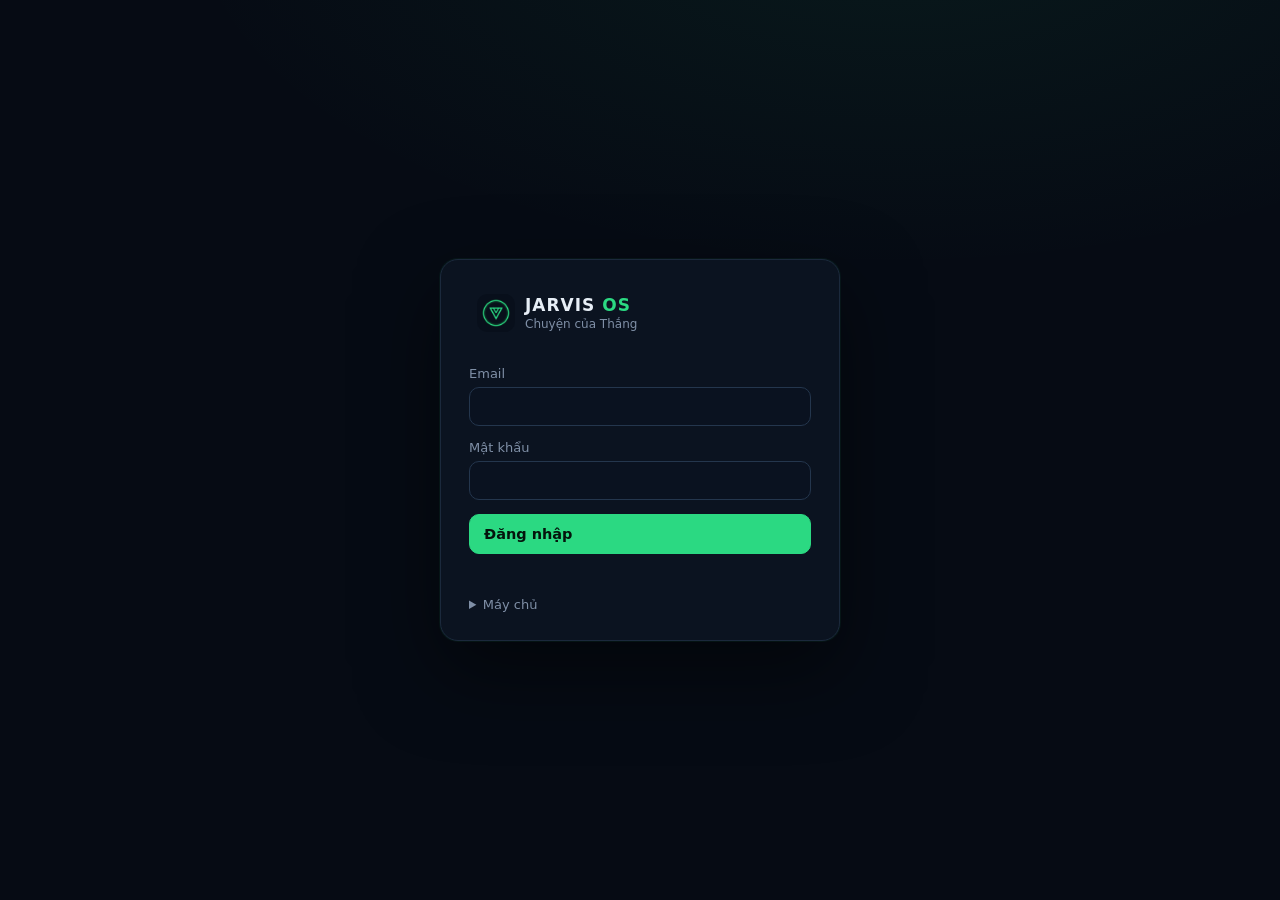
<file: index.html>
<!doctype html>
<html lang="vi">
<head>
<meta charset="utf-8">
<meta name="viewport" content="width=device-width, initial-scale=1, viewport-fit=cover">
<meta http-equiv="Content-Security-Policy" content="default-src 'self'; script-src 'self'; style-src 'self' 'unsafe-inline'; connect-src https://*.supabase.co wss://*.supabase.co; img-src 'self' data: https://i.ytimg.com; frame-src https://www.youtube.com https://www.youtube-nocookie.com https://www.tiktok.com https://www.facebook.com; manifest-src 'self'; worker-src 'self'">
<meta name="theme-color" content="#0A111C">
<meta name="apple-mobile-web-app-capable" content="yes">
<meta name="mobile-web-app-capable" content="yes">
<meta name="apple-mobile-web-app-status-bar-style" content="black-translucent">
<meta name="apple-mobile-web-app-title" content="Jarvis">
<link rel="manifest" href="manifest.webmanifest">
<link rel="icon" href="icons/icon-192.png">
<link rel="apple-touch-icon" href="icons/apple-touch-icon.png">
<title>Jarvis – Chuyện của Thắng</title>
<link rel="stylesheet" href="styles.css">
</head>
<body>

<!-- ĐĂNG NHẬP -->
<section id="login" class="login hidden">
  <div class="login-card">
    <div class="brand"><img src="icons/icon-192.png" alt="" class="logo-img"><div><b>JARVIS <span class="os">OS</span></b><small>Chuyện của Thắng</small></div></div>
    <label>Email<input id="login-email" type="email" autocomplete="username" inputmode="email"></label>
    <label>Mật khẩu<input id="login-pass" type="password" autocomplete="current-password"></label>
    <button id="login-btn" class="btn primary">Đăng nhập</button>
    <p id="login-err" class="err"></p>
    <details class="srv"><summary>Máy chủ</summary>
      <label>Project URL<input id="cfg-url" placeholder="https://xxxx.supabase.co" autocomplete="off"></label>
      <label>Publishable key<input id="cfg-key" placeholder="sb_publishable_..." autocomplete="off"></label>
    </details>
  </div>
</section>

<div id="app" class="layout hidden">
  <!-- Sidebar chính (máy tính) -->
  <nav class="side" aria-label="Điều hướng chính">
    <div class="brand"><img src="icons/icon-192.png" alt="" class="logo-img"><div><b>JARVIS <span class="os">OS</span></b><small>Chuyện của Thắng</small></div></div>
    <button class="nav" data-view="dash"><svg viewBox="0 0 24 24"><path d="M4 20V10M10 20V4M16 20v-7M22 20H2"/></svg>Tổng quan</button>
    <div class="nav-group">Kênh của tôi</div>
    <button class="nav" data-view="mine"><svg viewBox="0 0 24 24"><rect x="3" y="5" width="18" height="14" rx="3"/><path d="M10 9.5v5l4.5-2.5z"/></svg>Chỉ số nền tảng</button>
    <button class="nav" data-view="goals"><svg viewBox="0 0 24 24"><circle cx="12" cy="12" r="9"/><circle cx="12" cy="12" r="5"/><circle cx="12" cy="12" r="1"/></svg>Mục tiêu tuần</button>
    <button class="nav" data-view="trips"><svg viewBox="0 0 24 24"><path d="M3 18l6-12 4 8 3-5 5 9z"/><circle cx="17" cy="6" r="2"/></svg>Chuyến đi sắp tới</button>
    <button class="nav" data-view="hot"><svg viewBox="0 0 24 24"><path d="M12 3c1 4 5 5.5 5 10a5 5 0 0 1-10 0c0-2.5 1.5-3.5 2-5 1 1.5 2 2 2.5 2C11 8 11 5.5 12 3z"/></svg>Video hot nên làm</button>
    <div class="nav-group">Việc</div>
    <button class="nav" data-view="tasks"><svg viewBox="0 0 24 24"><path d="M9 6h11M9 12h11M9 18h11M4 6l1 1 2-2M4 12l1 1 2-2M4 18l1 1 2-2"/></svg>Nhiệm vụ</button>
    <button class="nav" data-view="prod"><svg viewBox="0 0 24 24"><rect x="3" y="5" width="18" height="14" rx="2"/><path d="M3 9h18M7 5l2 4M12 5l2 4M17 5l2 4"/></svg>Sản xuất <span class="pill badge-prod hidden">0</span></button>
    <button class="nav" data-view="inbox"><svg viewBox="0 0 24 24"><path d="M3 13h5l2 3h4l2-3h5M5 5h14l2 8v6H3v-6z"/></svg>Hộp duyệt <span class="pill badge-inbox hidden">0</span></button>
    <button class="nav" data-view="log"><svg viewBox="0 0 24 24"><path d="M6 3h9l4 4v14H6zM14 3v5h5M9 13h7M9 17h7"/></svg>Báo cáo &amp; Nhật ký</button>
    <div class="nav-group">Dữ liệu</div>
    <button class="nav" data-view="comp"><svg viewBox="0 0 24 24"><circle cx="11" cy="11" r="7"/><path d="M21 21l-4.5-4.5"/></svg>Đối thủ &amp; Số liệu</button>
    <button class="nav" data-view="brain"><svg viewBox="0 0 24 24"><path d="M9 4a3 3 0 0 0-3 3 3 3 0 0 0-2 5 3 3 0 0 0 2 5 3 3 0 0 0 6 1V5a3 3 0 0 0-3-1zM15 4a3 3 0 0 1 3 3 3 3 0 0 1 2 5 3 3 0 0 1-2 5 3 3 0 0 1-6 1"/></svg>Bộ não</button>
    <div class="ai-card" id="ai-card"></div>
    <div class="side-foot">
      <button class="nav" data-view="settings"><svg viewBox="0 0 24 24"><circle cx="12" cy="12" r="3"/><path d="M19 12a7 7 0 0 0-.1-1.2l2-1.6-2-3.4-2.4 1a7 7 0 0 0-2-1.2L14 3h-4l-.5 2.6a7 7 0 0 0-2 1.2l-2.4-1-2 3.4 2 1.6a7 7 0 0 0 0 2.4l-2 1.6 2 3.4 2.4-1a7 7 0 0 0 2 1.2L10 21h4l.5-2.6a7 7 0 0 0 2-1.2l2.4 1 2-3.4-2-1.6c.1-.4.1-.8.1-1.2z"/></svg>Cài đặt</button>
      <span class="ver">v0.9.1 · by Jarvis</span>
    </div>
  </nav>

  <div class="shell">
    <header class="topbar">
      <div class="chip-brain"><svg viewBox="0 0 24 24"><circle cx="12" cy="12" r="9"/><path d="M12 7v5l3 2"/></svg><b>Chuyện của Thắng</b><span class="muted" id="top-clock"></span></div>
      <div class="top-actions">
        <button class="btn notif" data-go="inbox"><svg viewBox="0 0 24 24"><path d="M6 16V11a6 6 0 0 1 12 0v5l2 2H4zM10 20a2 2 0 0 0 4 0"/></svg><span class="lbl">Thông báo</span><span class="pill badge-inbox hidden">0</span></button>
        <button class="btn" id="install"><svg viewBox="0 0 24 24"><rect x="7" y="2" width="10" height="20" rx="2"/><path d="M11 18h2"/></svg><span class="lbl">Mở như app</span></button>
      </div>
    </header>

    <div class="content">

      <main class="main">
        <!-- TỔNG QUAN / THỐNG KÊ -->
        <section id="view-dash" class="view">
          <header class="head"><h1>Dashboard</h1><span class="muted" id="dash-upd"></span></header>
          <div id="dash"></div>
        </section>


        <!-- KÊNH CỦA TÔI -->
        <section id="view-mine" class="view hidden">
          <header class="head"><h1>Chỉ số kênh của tôi</h1><span class="muted" id="mine-note"></span></header>
          <div id="conn-box" style="margin-bottom:14px"></div>
          <div id="mine-box" class="grid mine-grid"></div>
        </section>

        <!-- MỤC TIÊU TUẦN -->
        <section id="view-goals" class="view hidden">
          <header class="head"><h1>Mục tiêu tuần</h1>
            <div class="weeknav"><button class="btn sm" data-wk="-1" aria-label="Tuần trước">‹</button><b id="wk-label"></b><button class="btn sm" data-wk="1" aria-label="Tuần sau">›</button></div>
          </header>
          <div id="goals-box"></div>
        </section>

        <!-- CHUYẾN ĐI -->
        <section id="view-trips" class="view hidden">
          <header class="head"><h1>Chuyến đi sắp tới</h1></header>
          <div id="trips-box"></div>
        </section>

        <!-- VIDEO HOT -->
        <section id="view-hot" class="view hidden">
          <header class="head"><h1>Video hot nên làm</h1>
            <div class="tabs"><button class="tab active" data-hotp="all">Tất cả</button><button class="tab" data-hotp="tiktok">TikTok</button><button class="tab" data-hotp="youtube">YouTube</button></div>
          </header>
          <p class="muted" style="margin-top:-6px">Video trong ngách đang ăn view nhất 21 ngày qua, xếp theo lượt xem mỗi ngày (số liệu thật). Bấm vào video để xem ngay, bấm <b>Làm video này</b> để Jarvis viết kịch bản phiên bản Chuyện của Thắng.</p>
          <div id="hot-ideas"></div>
          <div id="hot-list" class="list"></div>
        </section>

        <!-- NHIỆM VỤ -->
        <section id="view-tasks" class="view hidden">
          <header class="head"><h1 id="tasks-title">Nhiệm vụ</h1>
            <div class="autopilot"><span>AI tự vận hành</span><button class="switch" id="autopilot" aria-pressed="true" aria-label="AI tự vận hành"><span class="knob"></span></button></div>
          </header>
          <div id="task-chips" class="chips"></div>
          <div id="assist-chips" class="chips"></div>
          <div id="inbox-banner" class="banner hidden"></div>
          <div id="task-list" class="list"></div>
        </section>

        <!-- SẢN XUẤT -->
        <section id="view-prod" class="view hidden">
          <header class="head"><h1>Sản xuất video</h1>
            <div class="row" style="margin:0"><button class="btn primary" id="p-new">+ Video mới</button></div>
          </header>
          <p class="muted" style="margin:-6px 0 14px;font-size:13px">Kịch bản → Dựng → Duyệt → Đóng gói → Lên lịch. Bấm vào thẻ để xem bước tiếp theo.</p>
          <div id="prod-box"></div>
        </section>

        <!-- HỘP DUYỆT -->
        <section id="view-inbox" class="view hidden">
          <header class="head"><h1>Hộp duyệt</h1>
            <div class="row" style="margin:0">
              <button class="btn primary" id="new-idea">+ Ý tưởng của tôi</button>
              <div class="tabs"><button class="tab active" data-inbox="pending">Chờ duyệt</button><button class="tab" data-inbox="done">Đã xử lý</button></div>
            </div>
          </header>
          <div id="inbox-list" class="list"></div>
        </section>

        <!-- NHẬT KÝ -->
        <section id="view-log" class="view hidden">
          <header class="head"><h1>Báo cáo &amp; Nhật ký</h1>
            <div class="tabs"><button class="tab active" data-logf="all">Tất cả</button><button class="tab" data-logf="report">Báo cáo</button><button class="tab" data-logf="error">Lỗi</button></div>
          </header>
          <div id="log-list" class="list"></div>
        </section>

        <!-- ĐỐI THỦ -->
        <section id="view-comp" class="view hidden">
          <header class="head"><h1>Đối thủ &amp; Số liệu</h1>
            <div class="row" style="margin:0">
              <button class="btn primary" id="scan-now">Quét số liệu ngay</button>
              <div class="tabs"><button class="tab active" data-plat="youtube">YouTube</button><button class="tab" data-plat="tiktok">TikTok</button></div>
            </div>
          </header>
          <p class="muted">Jarvis tự thêm kênh xuất hiện từ 2 lần trong top video ngách. Ghim kênh muốn theo dõi sát, bấm Bỏ qua với kênh không liên quan.</p>
          <div class="card col" style="align-items:stretch">
            <b>Thêm kênh đối thủ</b>
            <div class="row" style="margin-top:4px">
              <input id="comp-input" placeholder="YouTube: @tenkenh hoặc link · TikTok: @username" style="flex:1;min-width:200px">
              <button class="btn" id="comp-add">Thêm &amp; ghim</button>
            </div>
          </div>
          <h2 class="sec">Kênh đối thủ</h2>
          <div id="comp-list" class="list"></div>
          <h2 class="sec">Video nổi bật (số liệu thật)</h2>
          <div id="vid-list" class="list"></div>
        </section>

        <!-- BỘ NÃO -->
        <section id="view-brain" class="view hidden">
          <header class="head"><h1>Bộ não</h1></header>
          <p class="muted">Mọi trợ lý đọc phần này trước khi làm việc: định vị kênh, khán giả, quy tắc, đối thủ.</p>
          <label>Hồ sơ kênh<textarea id="brain-text" rows="12"></textarea></label>
          <label style="margin-top:16px">Từ khóa quét số liệu (mỗi dòng 1 từ khóa, tối đa 6 cho YouTube, 4 cho TikTok)<textarea id="kw-text" rows="6"></textarea></label>
          <label style="margin-top:16px">Quy tắc biên kịch (giọng anh Thắng, gói kịch bản)<textarea id="rules-text" rows="12"></textarea></label>
          <div class="row"><button id="brain-save" class="btn primary">Lưu Bộ não</button><span id="brain-msg" class="muted"></span></div>
        </section>

        <!-- CÀI ĐẶT -->
        <section id="view-settings" class="view hidden">
          <header class="head"><h1>Cài đặt</h1></header>
          <div class="card col" style="align-items:stretch">
            <p style="margin:0">Đang kết nối: <b id="set-url"></b></p>
            <p style="margin:0">Tài khoản: <b id="set-user"></b></p>
            <div class="row"><button class="btn primary" data-view="mine">Kết nối tài khoản YouTube · TikTok · Facebook</button></div>
            <div class="row"><button id="logout" class="btn">Đăng xuất</button><button id="reset" class="btn">Đổi máy chủ</button></div>
          </div>
        </section>

        <!-- MENU (điện thoại) -->
        <section id="view-more" class="view hidden">
          <header class="head"><h1>Menu</h1></header>
          <div class="list">
            <button class="card menu-i" data-view="trips">Chuyến đi sắp tới<span class="muted">Lịch trình, cung đường, video nên làm trước</span></button>
            <button class="card menu-i" data-view="goals">Mục tiêu tuần<span class="muted">Mục tiêu và tiến độ trong tuần</span></button>
            <button class="card menu-i" data-view="mine">Chỉ số kênh của tôi<span class="muted">YouTube, TikTok, Facebook</span></button>
            <button class="card menu-i" data-view="prod">Sản xuất video<span class="muted">Kịch bản → Dựng → Duyệt → Đóng gói → Lên lịch</span></button>
            <button class="card menu-i" data-view="tasks">Nhiệm vụ<span class="muted">Lịch chạy tự động, chạy ngay, bật/tắt</span></button>
            <button class="card menu-i" data-view="comp">Đối thủ &amp; Số liệu<span class="muted">Kênh đối thủ, video nổi bật</span></button>
            <button class="card menu-i" data-view="log">Báo cáo &amp; Nhật ký<span class="muted">Báo cáo trưa, cảnh báo trend, lịch sử chạy</span></button>
            <button class="card menu-i" data-view="brain">Bộ não<span class="muted">Hồ sơ kênh, từ khóa, quy tắc biên kịch</span></button>
            <button class="card menu-i" data-view="settings">Cài đặt<span class="muted">Tài khoản, đăng xuất</span></button>
            <div class="card autopilot"><span>AI tự vận hành</span><button class="switch" id="autopilot-m" aria-pressed="true" aria-label="AI tự vận hành"><span class="knob"></span></button></div>
          </div>
        </section>
      </main>
    </div>
  </div>

  <!-- Thanh dưới (điện thoại) -->
  <nav class="bottom" aria-label="Điều hướng">
    <button data-view="dash"><svg viewBox="0 0 24 24"><path d="M4 20V10M10 20V4M16 20v-7M22 20H2"/></svg>Tổng quan</button>
    <button data-view="goals"><svg viewBox="0 0 24 24"><circle cx="12" cy="12" r="9"/><circle cx="12" cy="12" r="5"/><circle cx="12" cy="12" r="1"/></svg>Mục tiêu</button>
    <button data-view="hot"><svg viewBox="0 0 24 24"><path d="M12 3c1 4 5 5.5 5 10a5 5 0 0 1-10 0c0-2.5 1.5-3.5 2-5 1 1.5 2 2 2.5 2C11 8 11 5.5 12 3z"/></svg>Video hot</button>
    <button data-view="inbox"><svg viewBox="0 0 24 24"><path d="M3 13h5l2 3h4l2-3h5M5 5h14l2 8v6H3v-6z"/></svg>Duyệt<span class="dot badge-inbox hidden">0</span></button>
    <button data-view="more"><svg viewBox="0 0 24 24"><path d="M4 6h16M4 12h16M4 18h16"/></svg>Menu</button>
  </nav>
</div>

<div id="tip" class="tip hidden" role="tooltip"></div>

<dialog id="detail">
  <div class="dlg-head"><h2 id="detail-title"></h2><button id="detail-close" class="btn" aria-label="Đóng">Đóng</button></div>
  <div id="detail-body" class="md"></div>
  <div id="detail-actions" class="row"></div>
</dialog>

<script src="config.js"></script>
<script src="vendor/supabase.js"></script>
<script src="app.js"></script>
</body>
</html>
</file>
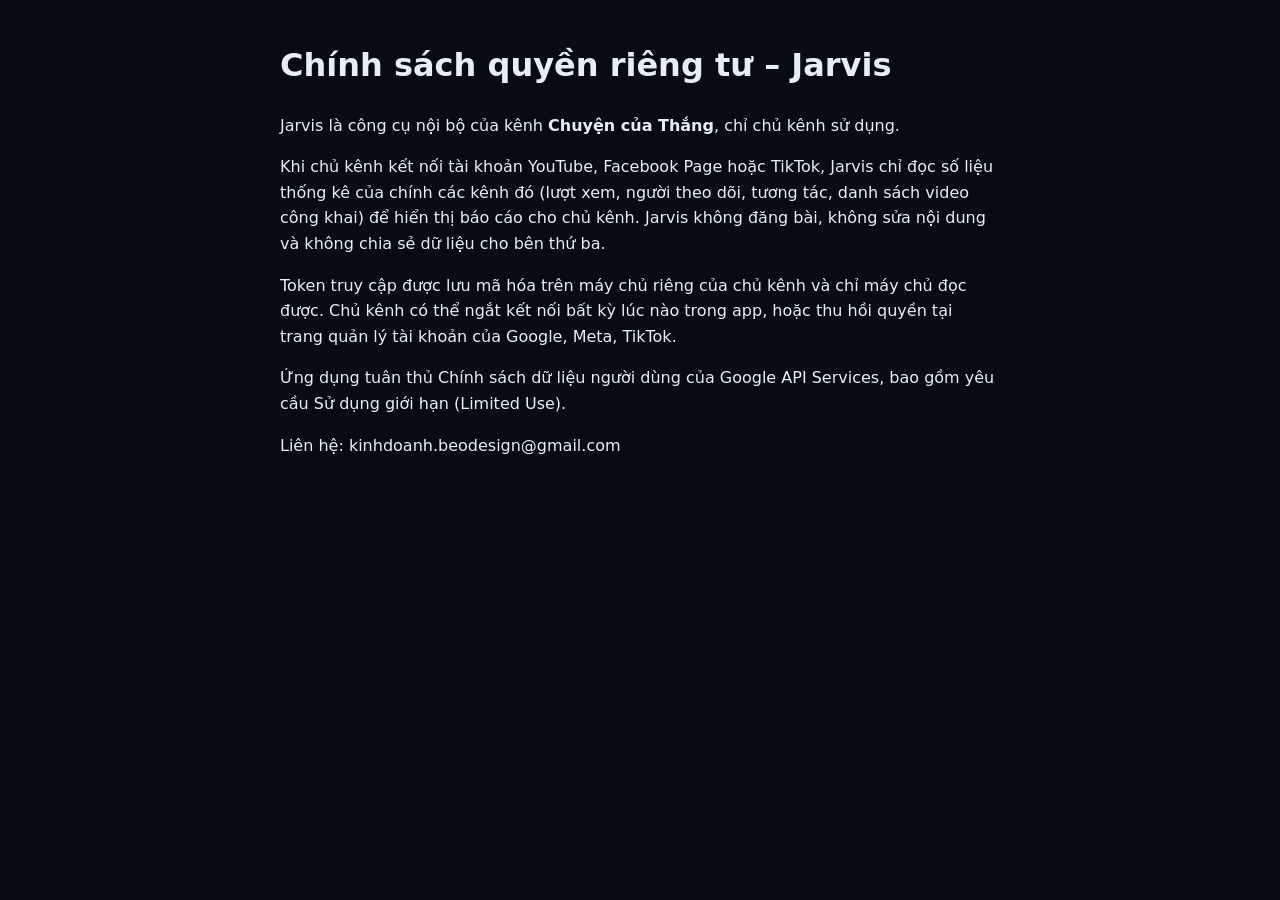
<file: privacy.html>
<!doctype html><html lang="vi"><head><meta charset="utf-8"><meta name="viewport" content="width=device-width,initial-scale=1"><title>Jarvis – Chính sách quyền riêng tư</title>
<style>body{font-family:system-ui,sans-serif;max-width:720px;margin:40px auto;padding:0 20px;line-height:1.6;background:#060B14;color:#E7EEF6}a{color:#2BD982}</style></head><body>
<h1>Chính sách quyền riêng tư – Jarvis</h1>
<p>Jarvis là công cụ nội bộ của kênh <b>Chuyện của Thắng</b>, chỉ chủ kênh sử dụng.</p>
<p>Khi chủ kênh kết nối tài khoản YouTube, Facebook Page hoặc TikTok, Jarvis chỉ đọc số liệu thống kê của chính các kênh đó (lượt xem, người theo dõi, tương tác, danh sách video công khai) để hiển thị báo cáo cho chủ kênh. Jarvis không đăng bài, không sửa nội dung và không chia sẻ dữ liệu cho bên thứ ba.</p>
<p>Token truy cập được lưu mã hóa trên máy chủ riêng của chủ kênh và chỉ máy chủ đọc được. Chủ kênh có thể ngắt kết nối bất kỳ lúc nào trong app, hoặc thu hồi quyền tại trang quản lý tài khoản của Google, Meta, TikTok.</p>
<p>Ứng dụng tuân thủ Chính sách dữ liệu người dùng của Google API Services, bao gồm yêu cầu Sử dụng giới hạn (Limited Use).</p>
<p>Liên hệ: kinhdoanh.beodesign@gmail.com</p>
</body></html>
</file>
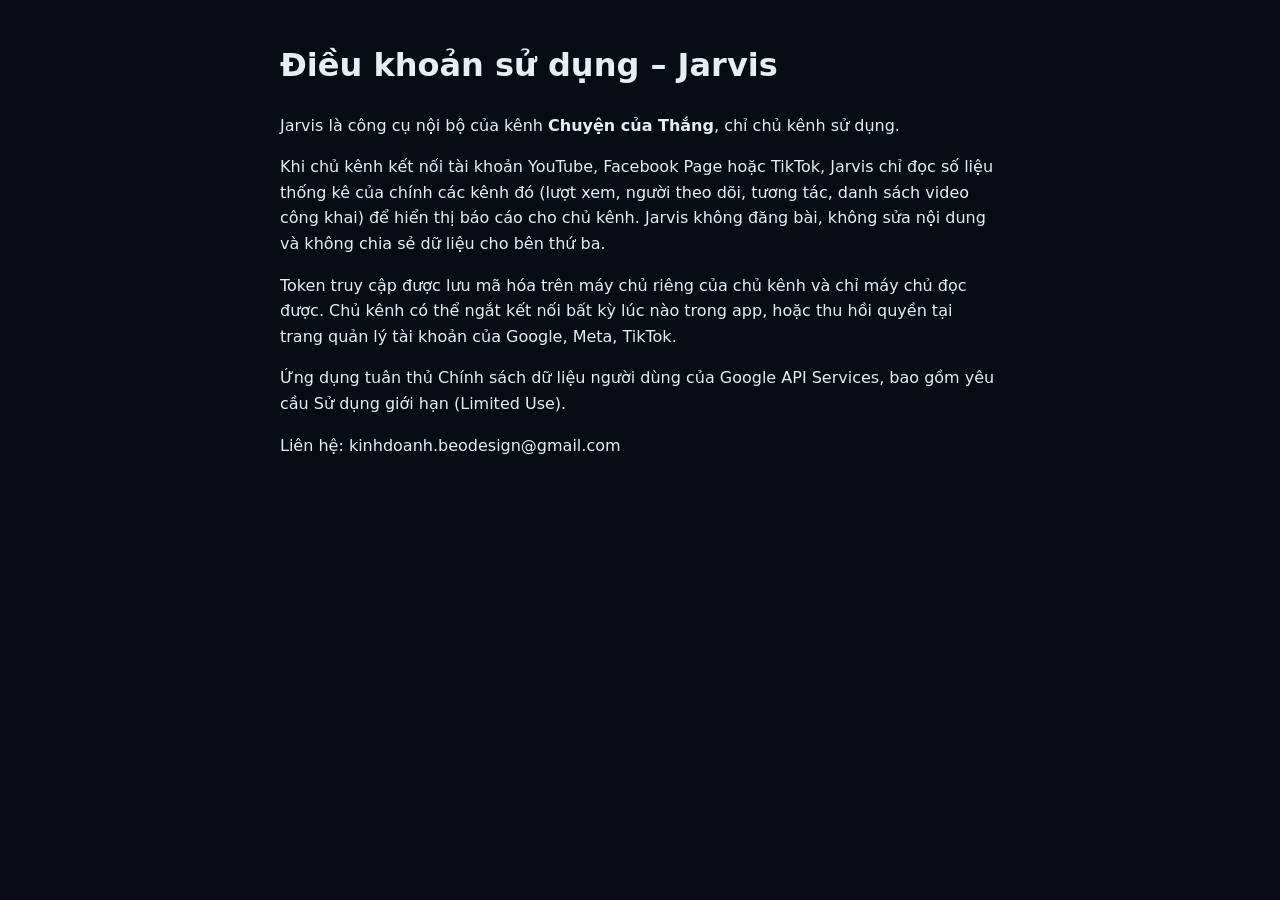
<file: terms.html>
<!doctype html><html lang="vi"><head><meta charset="utf-8"><meta name="viewport" content="width=device-width,initial-scale=1"><title>Jarvis – Điều khoản sử dụng</title>
<style>body{font-family:system-ui,sans-serif;max-width:720px;margin:40px auto;padding:0 20px;line-height:1.6;background:#060B14;color:#E7EEF6}a{color:#2BD982}</style></head><body>
<h1>Điều khoản sử dụng – Jarvis</h1>
<p>Jarvis là công cụ nội bộ của kênh <b>Chuyện của Thắng</b>, chỉ chủ kênh sử dụng.</p>
<p>Khi chủ kênh kết nối tài khoản YouTube, Facebook Page hoặc TikTok, Jarvis chỉ đọc số liệu thống kê của chính các kênh đó (lượt xem, người theo dõi, tương tác, danh sách video công khai) để hiển thị báo cáo cho chủ kênh. Jarvis không đăng bài, không sửa nội dung và không chia sẻ dữ liệu cho bên thứ ba.</p>
<p>Token truy cập được lưu mã hóa trên máy chủ riêng của chủ kênh và chỉ máy chủ đọc được. Chủ kênh có thể ngắt kết nối bất kỳ lúc nào trong app, hoặc thu hồi quyền tại trang quản lý tài khoản của Google, Meta, TikTok.</p>
<p>Ứng dụng tuân thủ Chính sách dữ liệu người dùng của Google API Services, bao gồm yêu cầu Sử dụng giới hạn (Limited Use).</p>
<p>Liên hệ: kinhdoanh.beodesign@gmail.com</p>
</body></html>
</file>
<file: styles.css>
:root{
  --bg:#060B14; --panel:#0B1320; --card:#0E1826; --card2:#111D2E; --line:#1B293C; --line2:#24364D;
  --text:#E7EEF6; --text2:#B8C4D3; --muted:#7F8FA6;
  --g:#2BD982; --g-dim:rgba(43,217,130,.12); --g-line:rgba(43,217,130,.45);
  --blue:#3B8BF6; --purple:#A66BFF; --amber:#F2A53A; --pink:#F06BAE; --gray:#5F6F86;
  --err:#FF5D6C; --err-dim:rgba(255,93,108,.12); --warn:#F2A53A;
  font-family: "Be Vietnam Pro", Inter, -apple-system, BlinkMacSystemFont, "Segoe UI", system-ui, sans-serif;
  color-scheme: dark;
}
*{box-sizing:border-box}
html,body{background:var(--bg)}
body{margin:0;color:var(--text);font-size:14.5px;-webkit-font-smoothing:antialiased;
  background:radial-gradient(1200px 600px at 70% -10%, rgba(43,217,130,.07), transparent 60%), var(--bg);min-height:100vh}
.hidden{display:none!important}
.muted{color:var(--muted)}
.err{color:var(--err);min-height:1em;margin:0}
a{color:var(--g)}
button{font:inherit;cursor:pointer;color:inherit}
svg{width:18px;height:18px;fill:none;stroke:currentColor;stroke-width:1.8;stroke-linecap:round;stroke-linejoin:round;flex:0 0 auto}
input,textarea{font:inherit;width:100%;padding:11px 12px;border:1px solid var(--line2);border-radius:10px;background:#0A1220;color:var(--text)}
input:focus,textarea:focus{outline:2px solid var(--g-line);outline-offset:0;border-color:transparent}
textarea{line-height:1.55;resize:vertical}
label{display:flex;flex-direction:column;gap:6px;font-size:13px;color:var(--muted)}
.num{font-variant-numeric:tabular-nums}

.btn{display:inline-flex;align-items:center;gap:8px;border:1px solid var(--line2);background:var(--card2);border-radius:10px;padding:9px 14px;min-height:40px;color:var(--text)}
.btn:hover{border-color:var(--g-line)}
.btn.primary{background:var(--g);border-color:var(--g);color:#04140C;font-weight:700}
.btn.primary:hover{filter:brightness(1.08)}
.btn.ghost{background:transparent;border-color:var(--g-line);color:var(--g);justify-content:center;width:100%}
.btn.ghost:hover{background:var(--g-dim)}
.btn.danger{color:var(--err)}
.btn.sm{min-height:34px;padding:6px 10px;font-size:13px}
.btn[disabled]{opacity:.5;cursor:wait}
.row{display:flex;flex-wrap:wrap;gap:10px;align-items:center;margin-top:12px}
.col{display:flex;flex-direction:column;gap:6px}

/* brand */
.brand{display:flex;align-items:center;gap:10px;padding:6px 8px 20px}
.brand b{letter-spacing:1px;display:block;font-size:17px}
.brand .os{color:var(--g)}
.brand small{color:var(--muted);font-size:12px}
.logo-img{width:38px;height:38px;border-radius:10px}

/* login */
.login{min-height:100vh;display:flex;align-items:center;justify-content:center;padding:24px}
.login-card{width:100%;max-width:400px;background:var(--panel);border:1px solid var(--line);border-radius:18px;padding:28px;display:flex;flex-direction:column;gap:14px;box-shadow:0 0 0 1px rgba(43,217,130,.06),0 30px 80px rgba(0,0,0,.5)}
.srv summary{color:var(--muted);font-size:13px;cursor:pointer}
.srv label{margin-top:10px}

/* layout */
.layout{display:flex;min-height:100vh;gap:16px;padding:16px}
.side{width:224px;flex:0 0 224px;background:var(--panel);border:1px solid var(--line);border-radius:18px;padding:18px 12px;display:flex;flex-direction:column;gap:2px;position:sticky;top:16px;height:calc(100vh - 32px);overflow:auto;-webkit-app-region:drag}
.side button{-webkit-app-region:no-drag}
.nav{display:flex;align-items:center;gap:12px;text-align:left;border:1px solid transparent;background:transparent;border-radius:11px;padding:10px 12px;color:var(--text2);width:100%}
.nav:hover{background:var(--card2);color:var(--text)}
.nav.active{background:var(--g-dim);border-color:var(--g-line);color:var(--g);font-weight:600}
.nav-group{font-size:11px;letter-spacing:1.2px;text-transform:uppercase;color:var(--muted);padding:14px 12px 6px}
.side-foot{margin-top:12px}
.ver{display:block;padding:6px 12px;font-size:11.5px;color:var(--muted)}
.pill{margin-left:auto;background:var(--g);color:#04140C;border-radius:999px;padding:0 7px;font-size:11.5px;font-weight:700;line-height:18px}

.ai-card{margin-top:auto;border:1px solid var(--line2);border-radius:14px;padding:14px;background:linear-gradient(180deg,rgba(43,217,130,.08),transparent 70%),var(--card);display:flex;flex-direction:column;gap:8px}
.ai-card .k{font-size:10.5px;letter-spacing:1.2px;color:var(--g);text-transform:uppercase;font-weight:600}
.ai-card .h{font-weight:700;font-size:15px;color:var(--g);line-height:1.3}
.ai-card .s{font-size:12.5px;color:var(--text2);line-height:1.45}
.meter{height:6px;border-radius:99px;background:var(--line);overflow:hidden}
.meter i{display:block;height:100%;background:var(--g);border-radius:99px}

.shell{flex:1;min-width:0;display:flex;flex-direction:column;background:var(--panel);border:1px solid var(--line);border-radius:18px;min-height:calc(100vh - 32px)}
.topbar{display:flex;align-items:center;justify-content:space-between;gap:12px;padding:14px 22px;border-bottom:1px solid var(--line)}
.chip-brain{display:flex;align-items:center;gap:8px;color:var(--text2)}
.chip-brain svg{color:var(--g)}
.top-actions{display:flex;gap:8px}
.notif{position:relative}
.content{flex:1;display:flex;min-width:0}
.main{flex:1;min-width:0;padding:22px 24px 48px}
.head{display:flex;flex-wrap:wrap;gap:12px;align-items:center;justify-content:space-between;margin-bottom:16px}
.head h1{margin:0;font-size:24px;font-weight:700}

.tabs{display:inline-flex;gap:4px;padding:4px;background:#0A1220;border:1px solid var(--line);border-radius:11px}
.tab{border:0;background:transparent;border-radius:8px;padding:7px 12px;color:var(--muted);font-size:13.5px}
.tab.active{background:var(--g-dim);color:var(--g);font-weight:600}
.chips{display:flex;gap:8px;overflow-x:auto;padding-bottom:4px;margin-bottom:10px;scrollbar-width:none}
.chips::-webkit-scrollbar{display:none}
.chip{flex:0 0 auto;display:inline-flex;align-items:center;gap:7px;border:1px solid var(--line2);background:var(--card);border-radius:999px;padding:7px 13px;font-size:13px;color:var(--text2)}
.chip b{font-weight:600;color:var(--muted);font-variant-numeric:tabular-nums}
.chip.active{border-color:var(--g-line);background:var(--g-dim);color:var(--g)}
.chip.active b{color:var(--g)}
.chip.bad b{color:var(--err)}

/* cards / lists */
.banner{display:flex;flex-wrap:wrap;gap:12px;align-items:center;justify-content:space-between;padding:12px 16px;border-radius:14px;background:var(--g-dim);border:1px solid var(--g-line);margin-bottom:14px}
.list{display:flex;flex-direction:column;gap:10px}
.card{display:flex;align-items:center;gap:14px;background:var(--card);border:1px solid var(--line);border-radius:14px;padding:14px 16px}
.card.error{border-color:rgba(255,93,108,.45);background:linear-gradient(90deg,var(--err-dim),transparent 60%),var(--card)}
.card .body{flex:1;min-width:0;display:flex;flex-direction:column;gap:4px}
.card .title{font-weight:600;font-size:15px}
.card .sched{color:var(--g);font-weight:500;font-size:13.5px}
.card .meta{display:flex;flex-wrap:wrap;gap:8px;align-items:center;font-size:12.5px;color:var(--muted)}
.card .meta.err{color:var(--err)}
.tag{display:inline-flex;font-size:11.5px;font-weight:500;padding:2px 9px;border-radius:999px;background:var(--card2);border:1px solid var(--line2);color:var(--text2)}
.play{flex:0 0 auto;width:38px;height:38px;border-radius:50%;border:1px solid var(--g-line);background:var(--g-dim);display:flex;align-items:center;justify-content:center;color:var(--g)}
.play svg{width:14px;height:14px;fill:currentColor}
.switch{flex:0 0 auto;width:46px;height:26px;border-radius:999px;border:1px solid var(--line2);padding:2px;display:flex;align-items:center;background:#1A2638;justify-content:flex-start}
.switch[aria-pressed="true"]{background:var(--g);border-color:var(--g);justify-content:flex-end}
.knob{width:20px;height:20px;border-radius:50%;background:#fff}
.autopilot{display:flex;align-items:center;gap:10px;color:var(--text2);font-size:13.5px}
.empty{padding:36px;text-align:center;color:var(--muted);border:1px dashed var(--line2);border-radius:14px}
.status-ok{color:var(--g)} .status-error{color:var(--err)} .status-running{color:var(--amber)}
.sec{font-size:12px;letter-spacing:1.2px;color:var(--muted);margin:22px 0 10px;text-transform:uppercase}
.pill-s{display:inline-flex;font-size:11.5px;padding:1px 8px;border-radius:999px;background:var(--g-dim);color:var(--g);border:1px solid var(--g-line)}
.menu-i{flex-direction:column;align-items:flex-start;gap:3px;text-align:left;font-weight:600}
.menu-i span{font-weight:400;font-size:13px}

/* ===== DASHBOARD ===== */
.grid{display:grid;gap:14px}
.kpis{grid-template-columns:repeat(4,minmax(0,1fr))}
.g-main{grid-template-columns:minmax(0,1.75fr) minmax(0,1fr);margin-top:14px}
.panel{background:var(--card);border:1px solid var(--line);border-radius:16px;padding:16px 18px;min-width:0;position:relative}
.panel h3{margin:0 0 12px;font-size:12px;letter-spacing:1.1px;text-transform:uppercase;font-weight:600;color:var(--text)}
.panel .ph{display:flex;align-items:center;justify-content:space-between;gap:10px;margin-bottom:10px}
.panel .ph h3{margin:0}
.stack{display:flex;flex-direction:column;gap:14px;min-width:0}

.kpi{display:flex;flex-direction:column;gap:6px;overflow:hidden}
.kpi .top{display:flex;align-items:center;gap:10px;font-size:11.5px;letter-spacing:.8px;text-transform:uppercase;color:var(--text2)}
.ico{width:32px;height:32px;border-radius:9px;display:flex;align-items:center;justify-content:center;background:var(--g-dim);color:var(--g)}
.ico.p{background:rgba(166,107,255,.13);color:var(--purple)} .ico.b{background:rgba(59,139,246,.13);color:var(--blue)} .ico.a{background:rgba(242,165,58,.13);color:var(--amber)}
.kpi .v{font-size:26px;font-weight:700;font-variant-numeric:tabular-nums;letter-spacing:-.3px}
.kpi .v small{font-size:14px;font-weight:500;color:var(--text2);margin-left:4px}
.kpi .foot{display:flex;align-items:flex-end;justify-content:space-between;gap:8px;min-height:40px}
.kpi .spark{flex:1;height:40px}
.delta{font-size:12.5px;font-weight:600;white-space:nowrap}
.up{color:var(--g)} .down{color:var(--err)} .flat{color:var(--muted)}

.range{display:flex;gap:4px}
.range button{border:0;background:transparent;color:var(--muted);font-size:12px;padding:4px 10px;border-radius:7px}
.range button.on{background:var(--g-dim);color:var(--g);font-weight:600}
.area{width:100%;height:250px;display:block;overflow:visible}
.area text{fill:var(--muted);font-size:11px;font-family:inherit}
.gridl{stroke:var(--line);stroke-width:1}
.hit{cursor:crosshair}
.tipbox{position:absolute;pointer-events:none;background:#0A1322;border:1px solid var(--line2);border-radius:8px;padding:6px 9px;font-size:12px;white-space:nowrap;transform:translate(-50%,-115%)}
.tipbox b{display:block;font-size:13.5px}

.donut-wrap{display:flex;align-items:center;gap:18px;flex-wrap:wrap}
.donut{width:150px;height:150px;flex:0 0 150px}
.donut text{fill:var(--text);font-family:inherit}
.legend{flex:1;min-width:140px;display:flex;flex-direction:column;gap:9px;font-size:13px}
.legend div{display:flex;align-items:center;gap:8px}
.legend i{width:9px;height:9px;border-radius:3px;flex:0 0 auto}
.legend span{flex:1;color:var(--text2);min-width:0;overflow:hidden;text-overflow:ellipsis;white-space:nowrap}
.legend b{font-variant-numeric:tabular-nums;font-weight:600}

.gauge{display:block;width:100%;max-width:240px;margin:0 auto}
.gauge text{font-family:inherit}

.mk{display:grid;grid-template-columns:minmax(0,1.6fr) minmax(0,.8fr) minmax(0,.7fr) 110px;align-items:center;gap:10px;padding:10px 0;border-top:1px solid var(--line)}
.mk:first-of-type{border-top:0}
.mk .n{display:flex;align-items:center;gap:10px;min-width:0}
.mk .n b{display:block;font-weight:600;white-space:nowrap;overflow:hidden;text-overflow:ellipsis}
.mk .n small{color:var(--muted);font-size:12px}
.av{width:30px;height:30px;border-radius:50%;flex:0 0 30px;display:flex;align-items:center;justify-content:center;font-size:12px;font-weight:700;color:#04140C}
.mk .r{text-align:right;font-variant-numeric:tabular-nums}
.mk svg.sp{width:110px;height:30px}

.signal{display:flex;flex-direction:column;align-items:center;gap:12px}
.radar{width:150px;height:150px}
.cd{display:flex;align-items:center;gap:16px;width:100%;justify-content:space-between}
.cd .lab{color:var(--text2);font-size:13px;max-width:45%}
.cd .t{display:flex;gap:6px;align-items:flex-start;font-variant-numeric:tabular-nums}
.cd .t div{display:flex;flex-direction:column;align-items:center}
.cd .t b{font-size:26px;font-weight:700}
.cd .t small{font-size:10.5px;color:var(--muted);letter-spacing:.5px}
.cd .t .c{font-size:22px;font-weight:700;color:var(--muted)}

.bars{display:flex;align-items:flex-end;gap:10px;height:170px;padding-top:6px;border-bottom:1px solid var(--line)}
.bars .day{flex:1;display:flex;align-items:flex-end;justify-content:center;gap:3px;height:100%}
.bars .b{width:12px;border-radius:4px 4px 0 0;min-height:2px;background:var(--g);cursor:default}
.bars .b.prev{background:#3A4A61}
.bars-x{display:flex;gap:10px;margin-top:6px}
.bars-x span{flex:1;text-align:center;font-size:11px;color:var(--muted)}
.lg{display:flex;gap:12px;font-size:11.5px;color:var(--text2)}
.lg i{display:inline-block;width:8px;height:8px;border-radius:2px;margin-right:5px;vertical-align:0}

.hb{display:flex;flex-direction:column;gap:10px}
.hb .r{display:grid;grid-template-columns:92px minmax(0,1fr) 90px;align-items:center;gap:10px;font-size:13px}
.hb .r span{color:var(--text2)}
.hb .track{height:10px;background:#0A1220;border-radius:99px;overflow:hidden}
.hb .track i{display:block;height:100%;border-radius:0 4px 4px 0;background:var(--blue)}
.hb .r.best .track i{background:var(--g)}
.hb .r b{text-align:right;font-variant-numeric:tabular-nums;font-weight:600}
.hb .r b small{color:var(--muted);font-weight:400}

.act{display:grid;grid-template-columns:30px minmax(0,1fr) auto;align-items:center;gap:10px;padding:9px 0;border-top:1px solid var(--line);font-size:13px}
.act:first-of-type{border-top:0}
.act .d{width:28px;height:28px;border-radius:50%;display:flex;align-items:center;justify-content:center}
.act .d svg{width:14px;height:14px}
.act .tt{min-width:0}
.act .tt b{display:block;font-weight:500;white-space:nowrap;overflow:hidden;text-overflow:ellipsis}
.act .tt small{color:var(--muted)}
.act .st{font-weight:600;font-size:12.5px}

.features{display:grid;grid-template-columns:repeat(5,minmax(0,1fr));margin-top:14px;padding:0}
.features div{display:flex;align-items:center;gap:12px;padding:18px;border-left:1px solid var(--line);font-size:12px;letter-spacing:.6px;text-transform:uppercase;color:var(--text2);line-height:1.4}
.features div:first-child{border-left:0}
.features svg{width:34px;height:34px;color:var(--g);stroke-width:1.4}

.tip{position:fixed;z-index:50;pointer-events:none;background:#0A1322;border:1px solid var(--line2);border-radius:8px;padding:6px 9px;font-size:12px;max-width:260px;box-shadow:0 8px 24px rgba(0,0,0,.4)}

dialog{border:1px solid var(--line2);border-radius:18px;padding:22px;width:min(820px,94vw);max-height:88vh;background:var(--panel);color:var(--text);box-shadow:0 30px 80px rgba(0,0,0,.6)}
dialog::backdrop{background:rgba(2,6,12,.7)}
.dlg-head{display:flex;gap:12px;align-items:flex-start;justify-content:space-between}
.dlg-head h2{margin:0;font-size:19px}
.md{white-space:pre-wrap;line-height:1.6;margin-top:14px;overflow:auto;max-height:62vh;color:var(--text2)}
.md h3{margin:12px 0 4px;font-size:15.5px;color:var(--text)}
.md b{color:var(--text)}
.mins{display:grid;grid-template-columns:1fr 110px;gap:10px;align-items:center;margin-top:12px}

.bottom{display:none}

@media (max-width:1180px){
  .kpis{grid-template-columns:repeat(2,minmax(0,1fr))}
  .g-main{grid-template-columns:minmax(0,1fr)}
  .features{grid-template-columns:repeat(3,minmax(0,1fr))}
  .features div:nth-child(4){border-left:0}
}
@media (max-width:820px){
  .layout{padding:0;gap:0;display:block}
  .side{display:none}
  .shell{border:0;border-radius:0;background:transparent;min-height:100vh}
  .topbar{position:sticky;top:0;z-index:20;background:rgba(6,11,20,.92);backdrop-filter:blur(10px);padding:calc(10px + env(safe-area-inset-top)) 14px 10px}
  .top-actions .lbl{display:none}
  .main{padding:14px 12px calc(90px + env(safe-area-inset-bottom))}
  .head h1{font-size:21px}
  .kpi .v{font-size:22px}
  .panel{padding:14px}
  .card{padding:12px 13px;gap:10px}
  .mk{grid-template-columns:minmax(0,1fr) auto 80px}
  .mk .r.hide-s{display:none}
  .mk svg.sp{width:80px}
  .features{display:none}
  .area{height:200px}
  .bottom{display:flex;position:fixed;left:0;right:0;bottom:0;z-index:30;background:rgba(9,15,26,.96);backdrop-filter:blur(12px);border-top:1px solid var(--line);padding:6px 4px calc(6px + env(safe-area-inset-bottom))}
  .bottom button{flex:1;display:flex;flex-direction:column;align-items:center;gap:3px;border:0;background:transparent;color:var(--muted);font-size:11px;padding:6px 0;position:relative}
  .bottom button svg{width:22px;height:22px}
  .bottom button.active{color:var(--g)}
  .dot{position:absolute;top:2px;left:calc(50% + 6px);background:var(--g);color:#04140C;border-radius:99px;font-size:10px;font-weight:700;padding:0 5px;line-height:15px}
  dialog{width:100vw;max-width:100vw;max-height:92vh;margin:auto 0 0;border-radius:18px 18px 0 0;padding:18px 16px calc(18px + env(safe-area-inset-bottom))}
}
@media (max-width:420px){
  .kpis{gap:10px}
  .kpi .top{font-size:10.5px;gap:8px}
  .ico{width:28px;height:28px}
  .kpi .v{font-size:20px}
}

/* ===== v0.4: kênh của tôi, mục tiêu, video hot ===== */
.mine-mini{grid-template-columns:repeat(3,minmax(0,1fr))}
.mine-grid{grid-template-columns:repeat(3,minmax(0,1fr));align-items:start}
.kpi.mini .v{font-size:23px}
.bigf{font-size:14px;color:var(--text2);display:flex;align-items:baseline;gap:10px;flex-wrap:wrap;margin:4px 0 12px}
.bigf .num{font-size:30px;font-weight:700;color:var(--text)}
.sgrid{display:grid;grid-template-columns:repeat(3,minmax(0,1fr));gap:8px}
.sgrid div{background:#0A1220;border:1px solid var(--line);border-radius:10px;padding:9px 10px;display:flex;flex-direction:column;gap:2px;min-width:0}
.sgrid span{font-size:11.5px;color:var(--muted)}
.sgrid b{font-size:16px;font-variant-numeric:tabular-nums;white-space:nowrap;overflow:hidden;text-overflow:ellipsis}
.sgrid small{font-size:11.5px;font-weight:600}
.vbars{display:flex;align-items:flex-end;gap:4px;height:90px;border-bottom:1px solid var(--line)}
.vbars .vb{flex:1;border-radius:3px 3px 0 0;min-height:3px;display:block}
.fbp{padding:12px 0;border-top:1px solid var(--line)}
.fbp:first-of-type{border-top:0}
.fbp>b{display:block;margin-bottom:8px}
.fbform{border:1px solid var(--line);border-radius:12px;padding:12px;margin-top:12px;display:flex;flex-direction:column;gap:10px;white-space:normal}
.f4{display:grid;grid-template-columns:repeat(4,minmax(0,1fr));gap:8px}

.weeknav{display:flex;align-items:center;gap:10px}
.weeknav .btn{min-width:38px;justify-content:center;font-size:18px;padding:2px 8px}
.gsum{display:flex;align-items:center;gap:18px}
.ring{--p:0;width:86px;height:86px;flex:0 0 86px;border-radius:50%;display:flex;align-items:center;justify-content:center;
  background:radial-gradient(closest-side,var(--card) 78%,transparent 79% 100%),conic-gradient(var(--g) calc(var(--p)*1%),#1B293C 0)}
.ring b{font-size:20px;font-weight:700}
.ring.sm{width:54px;height:54px;flex-basis:54px}
.ring.sm b{font-size:13px}
.gmini-top{display:flex;align-items:center;gap:12px;margin-bottom:6px}
.ghead,.grow{display:grid;grid-template-columns:34px minmax(0,1fr) 190px 170px 34px;align-items:center;gap:12px}
.ghead{font-size:11.5px;letter-spacing:1px;text-transform:uppercase;color:var(--muted);padding:0 0 8px;border-bottom:1px solid var(--line)}
.grow{padding:10px 0;border-bottom:1px solid var(--line)}
#goal-mini .grow{grid-template-columns:30px minmax(0,1fr) 130px;padding:8px 0}
#goal-mini .grow:last-child{border-bottom:0}
.grow.done .gt{color:var(--muted);text-decoration:line-through}
.chk{width:24px;height:24px;border-radius:7px;border:1.5px solid var(--line2);background:#0A1220;display:flex;align-items:center;justify-content:center;padding:0}
.chk[aria-pressed="true"]{background:var(--g);border-color:var(--g);color:#04140C}
.chk svg{width:15px;height:15px;stroke-width:3}
.gt{display:flex;flex-direction:column;gap:2px;min-width:0}
.gt small{font-size:11.5px;color:var(--g);text-decoration:none}
.gstep{display:flex;align-items:center;gap:6px}
.gstep .btn{min-height:28px;min-width:28px;padding:0 6px;justify-content:center}
.gstep small{color:var(--muted);font-size:12px}
.gp{display:grid;grid-template-columns:minmax(0,1fr) 42px;align-items:center;gap:8px}
.gp .track{height:8px;background:#0A1220;border-radius:99px;overflow:hidden}
.gp .track i{display:block;height:100%;border-radius:99px}
.gp b{text-align:right;font-size:13px}
.gdel{min-height:28px;padding:0 8px;border-color:transparent;background:transparent}
.gadd{display:grid;grid-template-columns:minmax(0,1fr) 100px 110px 230px auto;gap:8px;margin-top:14px}
select{font:inherit;padding:10px;border:1px solid var(--line2);border-radius:10px;background:#0A1220;color:var(--text)}

.card.hot{align-items:center}
.rank{width:28px;height:28px;flex:0 0 28px;border-radius:8px;background:var(--g-dim);color:var(--g);font-weight:700;display:flex;align-items:center;justify-content:center;font-size:13px}
.hot-act{display:flex;gap:8px;flex-wrap:wrap;justify-content:flex-end}
#hot-mini .card{padding:10px 12px;background:#0A1220}
#hot-mini .title{font-size:13.5px}

@media (max-width:1180px){
  .mine-grid{grid-template-columns:minmax(0,1fr)}
}
@media (max-width:820px){
  .mine-mini{grid-template-columns:minmax(0,1fr)}
  .ghead{display:none}
  .grow{grid-template-columns:30px minmax(0,1fr) 34px;grid-template-areas:"c t d" ". s s" ". p p";row-gap:8px}
  .grow .chk{grid-area:c}.grow .gt{grid-area:t}.grow .gstep{grid-area:s}.grow .gp{grid-area:p}.grow .gdel{grid-area:d}
  #goal-mini .grow{grid-template-columns:30px minmax(0,1fr) 110px;grid-template-areas:none}
  #goal-mini .grow>*{grid-area:auto}
  .gadd{grid-template-columns:1fr 1fr}
  .gadd #g-title,.gadd select{grid-column:1/-1}
  .f4{grid-template-columns:1fr 1fr}
  .card.hot{flex-wrap:wrap}
  .hot-act{width:100%;justify-content:flex-start;padding-left:38px}
  .sgrid{grid-template-columns:repeat(2,minmax(0,1fr))}
}
/* biểu đồ: không kế thừa nét/kích thước của icon */
svg.area,svg.donut,svg.gauge,svg.radar,svg.spark,svg.sp{stroke:none;stroke-width:1}
svg.gauge{height:auto;width:100%}
svg.area text,svg.donut text,svg.gauge text{stroke:none}
.fbp svg.spark{width:100%;height:44px;display:block}
@media (max-width:820px){ #top-clock{display:none} }
/* kết nối tài khoản */
.conn-grid{display:grid;grid-template-columns:repeat(3,minmax(0,1fr));gap:10px}
.conn-c{background:#0A1220;border:1px solid var(--line);border-radius:12px;padding:12px;display:flex;flex-direction:column;gap:5px;min-width:0}
.conn-h{display:flex;align-items:center;gap:8px}
.cst{display:inline-flex;align-items:center;gap:6px;font-size:12px;font-weight:600;color:var(--muted);align-self:flex-start;padding:2px 8px;border-radius:99px;border:1px solid var(--line2)}
.cst.ok{color:var(--g);border-color:var(--g-line);background:var(--g-dim)}
.cst.ok i{width:7px;height:7px;border-radius:50%;background:var(--g);box-shadow:0 0 0 0 rgba(43,217,130,.6);animation:pulse 1.8s infinite}
.cst.bad{color:var(--err);border-color:rgba(255,93,108,.4);white-space:normal}
@keyframes pulse{70%{box-shadow:0 0 0 7px rgba(43,217,130,0)}100%{box-shadow:0 0 0 0 rgba(43,217,130,0)}}
.ret{display:flex;flex-direction:column;gap:8px}
.ret .r{display:grid;grid-template-columns:minmax(0,1.3fr) minmax(0,1fr) 40px 64px;gap:8px;align-items:center;font-size:12.5px}
.ret .r span:first-child{white-space:nowrap;overflow:hidden;text-overflow:ellipsis;color:var(--text2)}
.ret .track{height:8px;background:#0A1220;border-radius:99px;overflow:hidden}
.ret .track i{display:block;height:100%;border-radius:99px}
.ret small{color:var(--muted);text-align:right}
a.card.ttv{text-decoration:none;color:inherit;padding:10px 12px;background:#0A1220}
@media (max-width:820px){ .conn-grid{grid-template-columns:minmax(0,1fr)} .ret .r{grid-template-columns:minmax(0,1fr) 70px 36px} .ret small{display:none} }
/* kế hoạch tuần */
.plan{margin-bottom:14px;background:linear-gradient(180deg,rgba(43,217,130,.06),transparent 40%),var(--card)}
.plan-sum{margin:0 0 12px;color:var(--text2);line-height:1.55}
.plan-grid{display:grid;grid-template-columns:repeat(auto-fill,minmax(260px,1fr));gap:10px}
.pc{background:#0A1220;border:1px solid var(--line);border-radius:12px;padding:12px;display:flex;flex-direction:column;gap:6px;min-width:0}
.pc-h{display:flex;justify-content:space-between;align-items:center;gap:8px;font-size:12px}
.pc b{font-size:14.5px;line-height:1.35}
.pc-hook{font-size:13px;color:var(--g);font-style:italic}
.pc-why{font-size:12.5px;line-height:1.45}
.pc-f{display:flex;align-items:center;gap:8px;flex-wrap:wrap;margin-top:auto;font-size:12px}
.pc-f .btn{margin-left:0}
.pc-f .row{margin-left:auto;justify-content:flex-end}
.pc-f .row .btn{width:auto;flex:0 0 auto}
.aitag{font-style:normal;font-size:10px;font-weight:700;color:#04140C;background:var(--g);border-radius:5px;padding:1px 5px;margin-right:6px;vertical-align:1px}
.gt em{font-style:normal;font-size:12px;color:var(--muted);line-height:1.4}
.gt .aitag{align-self:flex-start}
.plan .ph .btn{white-space:nowrap}

/* ---------- Sản xuất ---------- */
.prod-banner{display:flex;flex-wrap:wrap;gap:10px;align-items:center;justify-content:space-between;margin-bottom:12px}
.pchips{display:none}
.kanban{display:grid;grid-template-columns:repeat(6,minmax(150px,1fr));gap:10px;overflow-x:auto;padding-bottom:6px}
.kcol{background:var(--card);border:1px solid var(--line);border-radius:14px;padding:10px;min-height:220px;display:flex;flex-direction:column;gap:8px}
.kh{display:flex;justify-content:space-between;align-items:center;font-size:12px;letter-spacing:1px;text-transform:uppercase;color:var(--muted);padding:2px 4px 4px}
.kh b{color:var(--text2);font-variant-numeric:tabular-nums}
.kbody{display:flex;flex-direction:column;gap:8px}
.kempty{color:var(--muted);font-size:12.5px;text-align:center;padding:18px 0;border:1px dashed var(--line2);border-radius:10px}
.pcard{all:unset;cursor:pointer;display:flex;flex-direction:column;gap:6px;background:var(--card2);border:1px solid var(--line2);border-radius:12px;padding:11px 12px;text-align:left}
.pcard:hover{border-color:var(--g-line)}
.pcard:focus-visible{outline:2px solid var(--g)}
.pc-t{font-weight:600;font-size:14px;line-height:1.35;color:var(--text)}
.pc-m{display:flex;flex-wrap:wrap;gap:6px;align-items:center;font-size:12px}
.pc-h{font-size:12.5px;color:var(--text2)}
.pc-d{font-size:11.5px}
.pstep{display:flex;gap:4px;flex-wrap:wrap}
.pstep span{font-size:12px;padding:4px 9px;border-radius:999px;border:1px solid var(--line2);color:var(--muted)}
.pstep span.done{color:var(--g);border-color:var(--g-line)}
.pstep span.cur{color:#04140B;background:var(--g);border-color:var(--g);font-weight:600}
.pform{display:grid;grid-template-columns:1fr 1fr;gap:10px 12px}
.pform .full{grid-column:1/-1}
.pform select{width:100%}
.pplat{display:flex;flex-wrap:wrap;gap:6px 14px;color:var(--text2)}
.ck{display:inline-flex;align-items:center;gap:7px;color:var(--text2);font-size:13.5px}
.ck input{width:16px;height:16px;padding:0;accent-color:var(--g)}
.ckl{justify-content:flex-end}
.pprompt{margin-top:14px;border:1px solid var(--line2);border-radius:12px;padding:10px 12px;background:#0A1220}
.pprompt .ph{display:flex;justify-content:space-between;align-items:center;gap:8px;margin-bottom:6px}
.pprompt pre{white-space:pre-wrap;font-family:inherit;font-size:12.5px;color:var(--text2);margin:0;max-height:160px;overflow:auto}
.phist{margin-top:12px;font-size:13px;color:var(--text2)}
.phist summary{cursor:pointer;color:var(--muted)}
.phist div{padding:4px 0;border-bottom:1px solid var(--line)}
@media (max-width:820px){
  .pchips{display:flex}
  .kanban{display:block}
  .kcol{display:none;background:transparent;border:0;padding:0;min-height:0}
  .kcol.on{display:flex}
  .kh{display:none}
  .pform{grid-template-columns:1fr}
}
.pslot{display:flex;flex-wrap:wrap;align-items:center;gap:8px;font-size:13.5px;color:var(--text2);background:#0A1220;border:1px solid var(--g-line);border-radius:10px;padding:8px 10px}
.ppipe{border:1px solid var(--line2);background:#0A1220;border-radius:12px;padding:10px 12px;margin-bottom:10px;font-size:13.5px}
.ppipe.err{border-color:#7a2a2a}
.paudit{border:1px solid var(--line2);border-radius:12px;padding:10px 12px;margin-bottom:12px;font-size:13.5px;color:var(--text2)}
.paudit .ph{display:flex;justify-content:space-between;align-items:center;gap:8px}
.paudit ul{margin:4px 0 0 18px;padding:0}
.paudit li{margin:3px 0}
.pbar{display:block;height:6px;border-radius:99px;background:#16233a;overflow:hidden;margin:6px 0 2px}
.pbar.big{height:10px;margin:8px 0 4px}
.pbar i{display:block;height:100%;background:linear-gradient(90deg,#1fb86f,var(--g));border-radius:99px;transition:width .8s ease}
#toasts{position:fixed;inset:auto 16px 16px auto;margin:0;padding:0;border:0;background:transparent;overflow:visible;z-index:9999;display:flex;flex-direction:column;gap:10px;max-width:min(360px,calc(100vw - 32px))}
.toast{background:#0E1829;border:1px solid var(--g-line);border-radius:14px;padding:12px 14px;box-shadow:0 10px 30px rgba(0,0,0,.45);display:flex;flex-direction:column;gap:4px;font-size:13.5px;color:var(--text2);animation:tin .25s ease}
.toast b{color:var(--text);font-size:14px}
.toast.err{border-color:#7a2a2a}
@keyframes tin{from{transform:translateY(12px);opacity:0}to{transform:none;opacity:1}}
@media (max-width:820px){#toasts{inset:auto 12px 84px 12px;width:auto;max-width:none}}

.trclip{border:1px solid var(--line,#2a2a2a);border-radius:12px;padding:8px 10px;margin:0 0 8px}
.trclip summary{cursor:pointer;padding:4px 0}
.trrow{display:grid;grid-template-columns:44px 1fr auto;gap:8px;align-items:start;margin:6px 0}
.trrow textarea{width:100%;font:inherit;font-size:15px;padding:6px 8px;border-radius:8px;border:1px solid var(--line,#333);background:transparent;color:inherit;resize:vertical}
.trt{font-size:12px;color:var(--muted);padding-top:8px}
.trd{display:flex;gap:4px;align-items:center;font-size:13px;padding-top:6px;white-space:nowrap}
.trrow.drop textarea{text-decoration:line-through;opacity:.45}

.fbimgs{display:grid;grid-template-columns:repeat(auto-fill,minmax(120px,1fr));gap:6px}
.fbimgs img{width:100%;aspect-ratio:1;object-fit:cover;border-radius:10px}

.hthumb{position:relative;flex:0 0 120px;width:120px;aspect-ratio:16/9;border:0;border-radius:10px;overflow:hidden;background:linear-gradient(135deg,#2a1414,#111);cursor:pointer;padding:0}
.hthumb.tiktok{flex-basis:68px;width:68px;aspect-ratio:9/16}
.hthumb img{width:100%;height:100%;object-fit:cover;display:block}
.hthumb .play{position:absolute;inset:0;display:grid;place-items:center;color:#fff;font-size:20px;text-shadow:0 1px 6px #000}
.player{position:relative;width:100%;aspect-ratio:16/9;background:#000;border-radius:12px;overflow:hidden}
.player.vert{aspect-ratio:9/16;max-width:min(360px,100%);max-height:70vh;margin:0 auto}
.player iframe{position:absolute;inset:0;width:100%;height:100%;border:0}
.pc.busy{opacity:.55}
.pill-s.ok{background:#1f5f3a}
.tripform{display:grid;grid-template-columns:repeat(2,minmax(0,1fr));gap:10px}
.tripform label{display:flex;flex-direction:column;gap:4px;font-size:13px;color:var(--muted)}
.tripform .full{grid-column:1/-1}
.tripform input{font:inherit;padding:9px 10px;border-radius:10px;border:1px solid var(--line,#333);background:transparent;color:var(--text,inherit)}
@media (max-width:640px){.tripform{grid-template-columns:1fr}.hthumb{flex-basis:96px;width:96px}}
</file>
